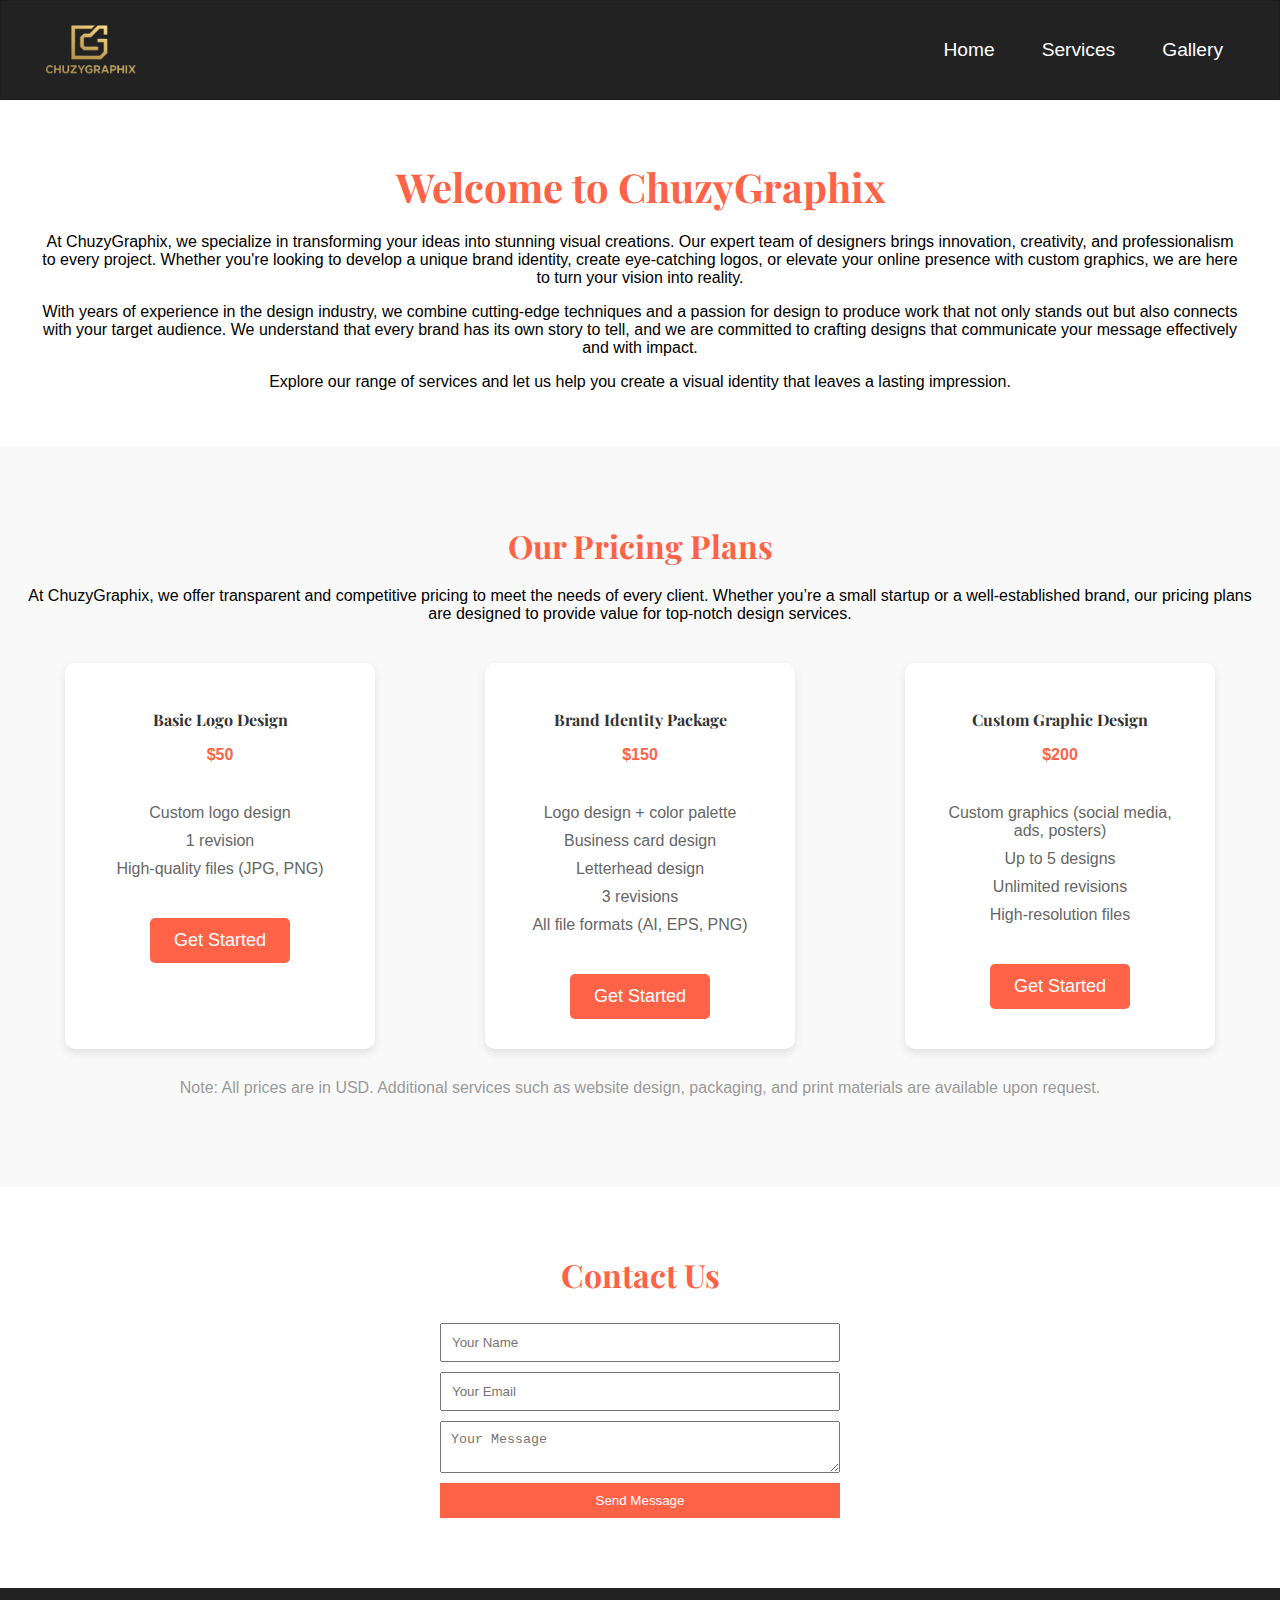
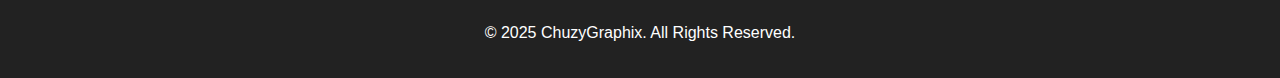
<file: websiteplan_full_project/index.html>
<!DOCTYPE html>
<html lang="en">
    <head>
        <meta charset="UTF-8">
        <meta name="viewport" content="width=device-width, initial-scale=1.0">
        <title>ChuzyGraphix - Home</title>
        <!-- Author & SEO -->
        <meta name="author" content="Oko Samuel Ogbonnia.">
        <meta name="description"
            content="ChuzyGraphix is your creative hub for graphic design, branding, and digital art solutions that bring your ideas to life.">
        <meta name="keywords"
            content="ChuzyGraphix, graphic design, branding, digital art, creative design, logo design, Oko Samuel Ogbonnia.">
        <meta name="robots" content="index, follow">
        <!-- Google Fonts -->
        <link
            href="https://fonts.googleapis.com/css2?family=Playfair+Display:wght@600;700&family=Roboto:wght@400;500&display=swap"
            rel="stylesheet">

        <!-- Stylesheets -->
        <link rel="stylesheet" href="css/websiteplan.css">
        <link rel="stylesheet" href="css/gallery.css">
        <!-- Favicon -->
        <link rel="icon" href="images/chuzygraphix_favicon.ico"
            type="image/x-icon">
       
    </head>
    <body>

        <!-- header -->
        <header>
            <img src="images/chuzygraphix_logo.png" alt="ChuzyGraphix Logo"
                width="100">
            <button id="menuButton" aria-label="Toggle Menu">☰</button>
            <nav id="navMenu" class="hidden"> <!-- Added 'hidden' class here -->
                <a href="index.html">Home</a>
                <a href="services.html">Services</a>
                <a href="gallery.html">Gallery</a>
            </nav>
        </header>

        <section id="home">
            <div class="home-page">
                <h1>Welcome to ChuzyGraphix</h1>

                <p>At ChuzyGraphix, we specialize in transforming your ideas
                    into
                    stunning visual creations. Our expert team of designers
                    brings
                    innovation, creativity, and professionalism to every
                    project.
                    Whether you're looking to develop a unique brand identity,
                    create eye-catching logos, or elevate your online presence
                    with
                    custom graphics, we are here to turn your vision into
                    reality.</p>

                <p>With years of experience in the design industry, we combine
                    cutting-edge techniques and a passion for design to produce
                    work
                    that not only stands out but also connects with your target
                    audience. We understand that every brand has its own story
                    to
                    tell, and we are committed to crafting designs that
                    communicate
                    your message effectively and with impact.</p>

                <p>Explore our range of services and let us help you create a
                    visual
                    identity that leaves a lasting impression.</p>
            </div>

        </section>

        <section id="pricing">
            <h2>Our Pricing Plans</h2>
            <p>At ChuzyGraphix, we offer transparent and competitive pricing to
                meet the needs of every client. Whether you’re a small startup
                or a well-established brand, our pricing plans are designed to
                provide value for top-notch design services.</p>

            <div class="pricing-cards">
                <div class="pricing-card">
                    <h3>Basic Logo Design</h3>
                    <p class="price">$50</p>
                    <ul>
                        <li>Custom logo design</li>
                        <li>1 revision</li>
                        <li>High-quality files (JPG, PNG)</li>
                    </ul>
                    <button class="cta-button">Get Started</button>
                </div>

                <div class="pricing-card">
                    <h3>Brand Identity Package</h3>
                    <p class="price">$150</p>
                    <ul>
                        <li>Logo design + color palette</li>
                        <li>Business card design</li>
                        <li>Letterhead design</li>
                        <li>3 revisions</li>
                        <li>All file formats (AI, EPS, PNG)</li>
                    </ul>
                    <button class="cta-button">Get Started</button>
                </div>

                <div class="pricing-card">
                    <h3>Custom Graphic Design</h3>
                    <p class="price">$200</p>
                    <ul>
                        <li>Custom graphics (social media, ads, posters)</li>
                        <li>Up to 5 designs</li>
                        <li>Unlimited revisions</li>
                        <li>High-resolution files</li>
                    </ul>
                    <button class="cta-button">Get Started</button>
                </div>
            </div>

            <p class="pricing-note">Note: All prices are in USD. Additional
                services such as website design, packaging, and print materials
                are available upon request.</p>
        </section>

        <section>
            <h2>Contact Us</h2>
            <form id="contactForm">
                <input type="text" name="name" placeholder="Your Name" required>
                <input type="email" name="email" placeholder="Your Email"
                    required>
                <textarea name="message" placeholder="Your Message"
                    required></textarea>
                <button type="submit">Send Message</button>
            </form>
        </section>

        <footer>
            <p>&copy; 2025 ChuzyGraphix. All Rights Reserved.</p>
        </footer>

        <script src="js/websiteplan.js"></script>
    </body>
</html>
</file>
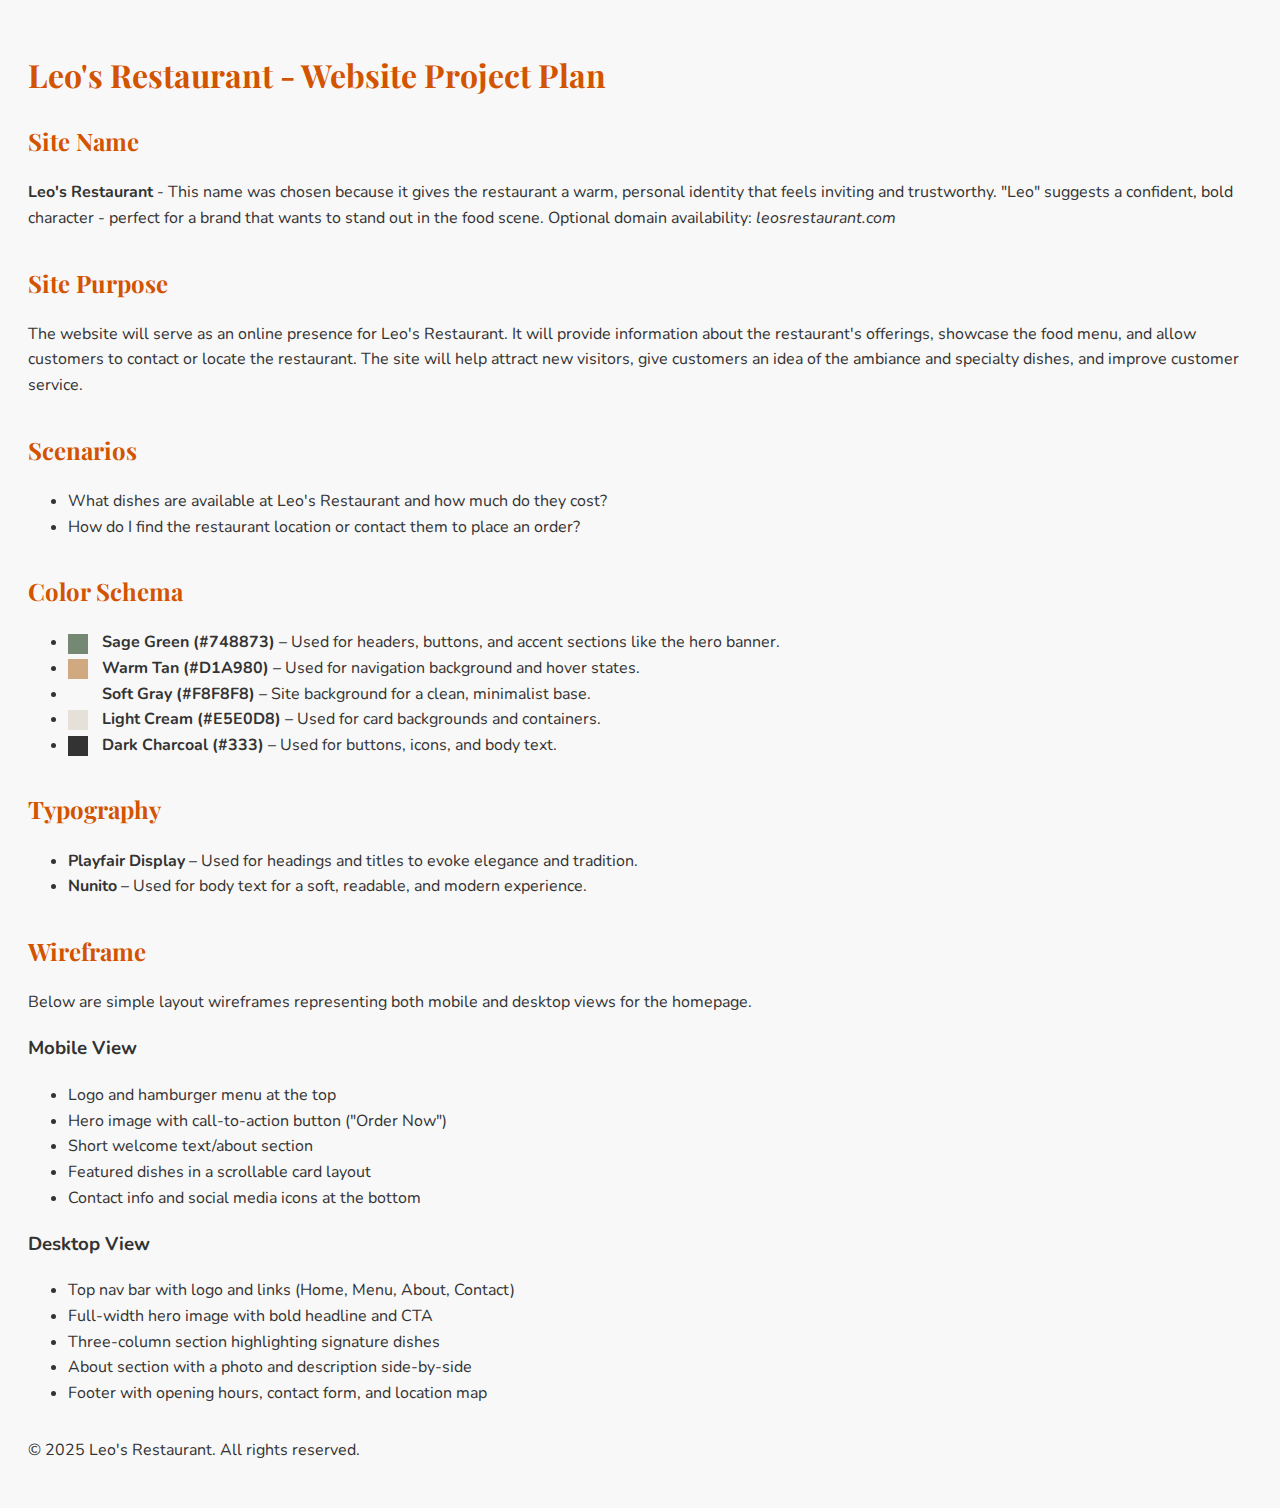
<file: chamber/project_site_plan/index.html>
<!DOCTYPE html>
<html lang="en">
<head>
  <meta charset="UTF-8">
  <meta name="viewport" content="width=device-width, initial-scale=1.0">
  <title>Leo's Restaurant Site Plan</title>
  <link href="https://fonts.googleapis.com/css2?family=Nunito&family=Playfair+Display&display=swap" rel="stylesheet">
  <style>
    body {
      font-family: 'Nunito', sans-serif;
      background-color: #F8F8F8;
      color: #333;
      padding: 20px;
      line-height: 1.6;
    }
    h1, h2 {
      font-family: 'Playfair Display', serif;
      color: #d35400;
    }
    section {
      margin-bottom: 2rem;
    }
    .color-box {
      display: inline-block;
      width: 20px;
      height: 20px;
      margin-right: 10px;
      vertical-align: middle;
    }
  </style>
</head>
<body>
  <h1>Leo's Restaurant - Website Project Plan</h1>

  <section>
    <h2>Site Name</h2>
    <p><strong>Leo's Restaurant</strong> - This name was chosen because it gives the restaurant a warm, personal identity that feels inviting and trustworthy. "Leo" suggests a confident, bold character - perfect for a brand that wants to stand out in the food scene. Optional domain availability: <em>leosrestaurant.com</em></p>
  </section>

  <section>
    <h2>Site Purpose</h2>
    <p>The website will serve as an online presence for Leo's Restaurant. It will provide information about the restaurant's offerings, showcase the food menu, and allow customers to contact or locate the restaurant. The site will help attract new visitors, give customers an idea of the ambiance and specialty dishes, and improve customer service.</p>
  </section>

  <section>
    <h2>Scenarios</h2>
    <ul>
      <li>What dishes are available at Leo's Restaurant and how much do they cost?</li>
      <li>How do I find the restaurant location or contact them to place an order?</li>
    </ul>
  </section>

  <section>
    <h2>Color Schema</h2>
    <ul>
      <li><span class="color-box" style="background-color: #748873;"></span> <strong>Sage Green (#748873)</strong> – Used for headers, buttons, and accent sections like the hero banner.</li>
      <li><span class="color-box" style="background-color: #D1A980;"></span> <strong>Warm Tan (#D1A980)</strong> – Used for navigation background and hover states.</li>
      <li><span class="color-box" style="background-color: #F8F8F8;"></span> <strong>Soft Gray (#F8F8F8)</strong> – Site background for a clean, minimalist base.</li>
      <li><span class="color-box" style="background-color: #E5E0D8;"></span> <strong>Light Cream (#E5E0D8)</strong> – Used for card backgrounds and containers.</li>
      <li><span class="color-box" style="background-color: #333;"></span> <strong>Dark Charcoal (#333)</strong> – Used for buttons, icons, and body text.</li>
    </ul>
  </section>

  <section>
    <h2>Typography</h2>
    <ul>
      <li><strong>Playfair Display</strong> – Used for headings and titles to evoke elegance and tradition.</li>
      <li><strong>Nunito</strong> – Used for body text for a soft, readable, and modern experience.</li>
    </ul>
  </section>

  <section>
    <h2>Wireframe</h2>
    <p>Below are simple layout wireframes representing both mobile and desktop views for the homepage.</p>
    <h3>Mobile View</h3>
    <ul>
      <li>Logo and hamburger menu at the top</li>
      <li>Hero image with call-to-action button ("Order Now")</li>
      <li>Short welcome text/about section</li>
      <li>Featured dishes in a scrollable card layout</li>
      <li>Contact info and social media icons at the bottom</li>
    </ul>

    <h3>Desktop View</h3>
    <ul>
      <li>Top nav bar with logo and links (Home, Menu, About, Contact)</li>
      <li>Full-width hero image with bold headline and CTA</li>
      <li>Three-column section highlighting signature dishes</li>
      <li>About section with a photo and description side-by-side</li>
      <li>Footer with opening hours, contact form, and location map</li>
    </ul>
  </section>

  <footer>
    <p>&copy; 2025 Leo's Restaurant. All rights reserved.</p>
  </footer>
</body>
</html>
</file>
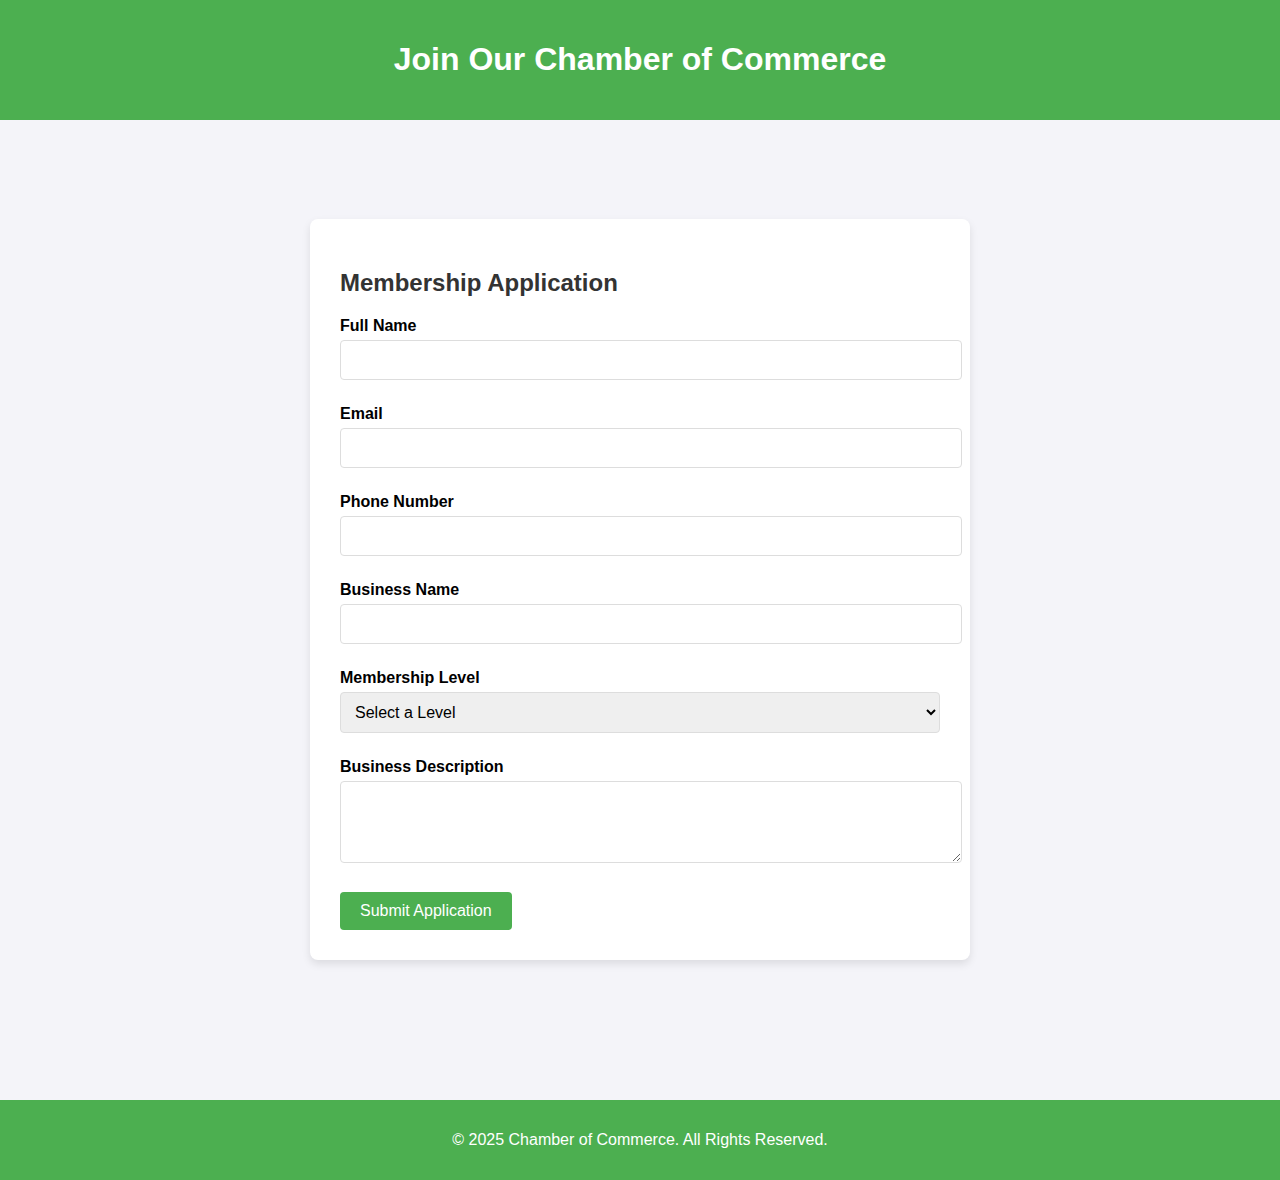
<file: chamber/join.html>
<!DOCTYPE html>
<html lang="en">
    <head>
        <meta charset="UTF-8">
        <meta name="viewport" content="width=device-width, initial-scale=1.0">
        <title>Chamber Membership Application</title>
        <link rel="stylesheet" href="css/join.css">
       
    </head>
    <body>
        <header class="header">
            <h1>Join Our Chamber of Commerce</h1>
        </header>

        <main class="container">
            <div class="form-wrapper">
                <h2 class="form-title">Membership Application</h2>
                <form id="membershipForm" class="membership-form">
                    <div class="form-group">
                        <label for="fullName">Full Name</label>
                        <input type="text" id="fullName" name="fullName"
                            required>
                    </div>
                    <div class="form-group">
                        <label for="email">Email</label>
                        <input type="email" id="email" name="email" required>
                    </div>
                    <div class="form-group">
                        <label for="phone">Phone Number</label>
                        <input type="tel" id="phone" name="phone"
                            pattern="[0-9]{11}" required>
                    </div>
                    <div class="form-group">
                        <label for="businessName">Business Name</label>
                        <input type="text" id="businessName" name="businessName"
                            required>
                    </div>
                    <div class="form-group">
                        <label for="membershipLevel">Membership Level</label>
                        <select id="membershipLevel" name="membershipLevel"
                            required>
                            <option value>Select a Level</option>
                            <option value="Bronze">Bronze</option>
                            <option value="Silver">Silver</option>
                            <option value="Gold">Gold</option>
                            <option value="Platinum">Platinum</option>
                        </select>
                    </div>
                    <div class="form-group">
                        <label for="description">Business Description</label>
                        <textarea id="description" name="description" rows="4"
                            required></textarea>
                    </div>
                    <input type="hidden" id="timestamp" name="timestamp">
                    <button type="submit" class="submit-btn">Submit
                        Application</button>
                </form>
            </div>
        </main>
        <script>
        document.getElementById("membershipForm").addEventListener("submit", function() {
            document.getElementById("timestamp").value = new Date().toISOString();
        });
    </script>

        <footer class="thank-you-footer">
            <p>&copy; 2025 Chamber of Commerce. All Rights Reserved.</p>
        </footer>

        <script src="chember.js/script.js"></script>
    </body>
</html>
</file>
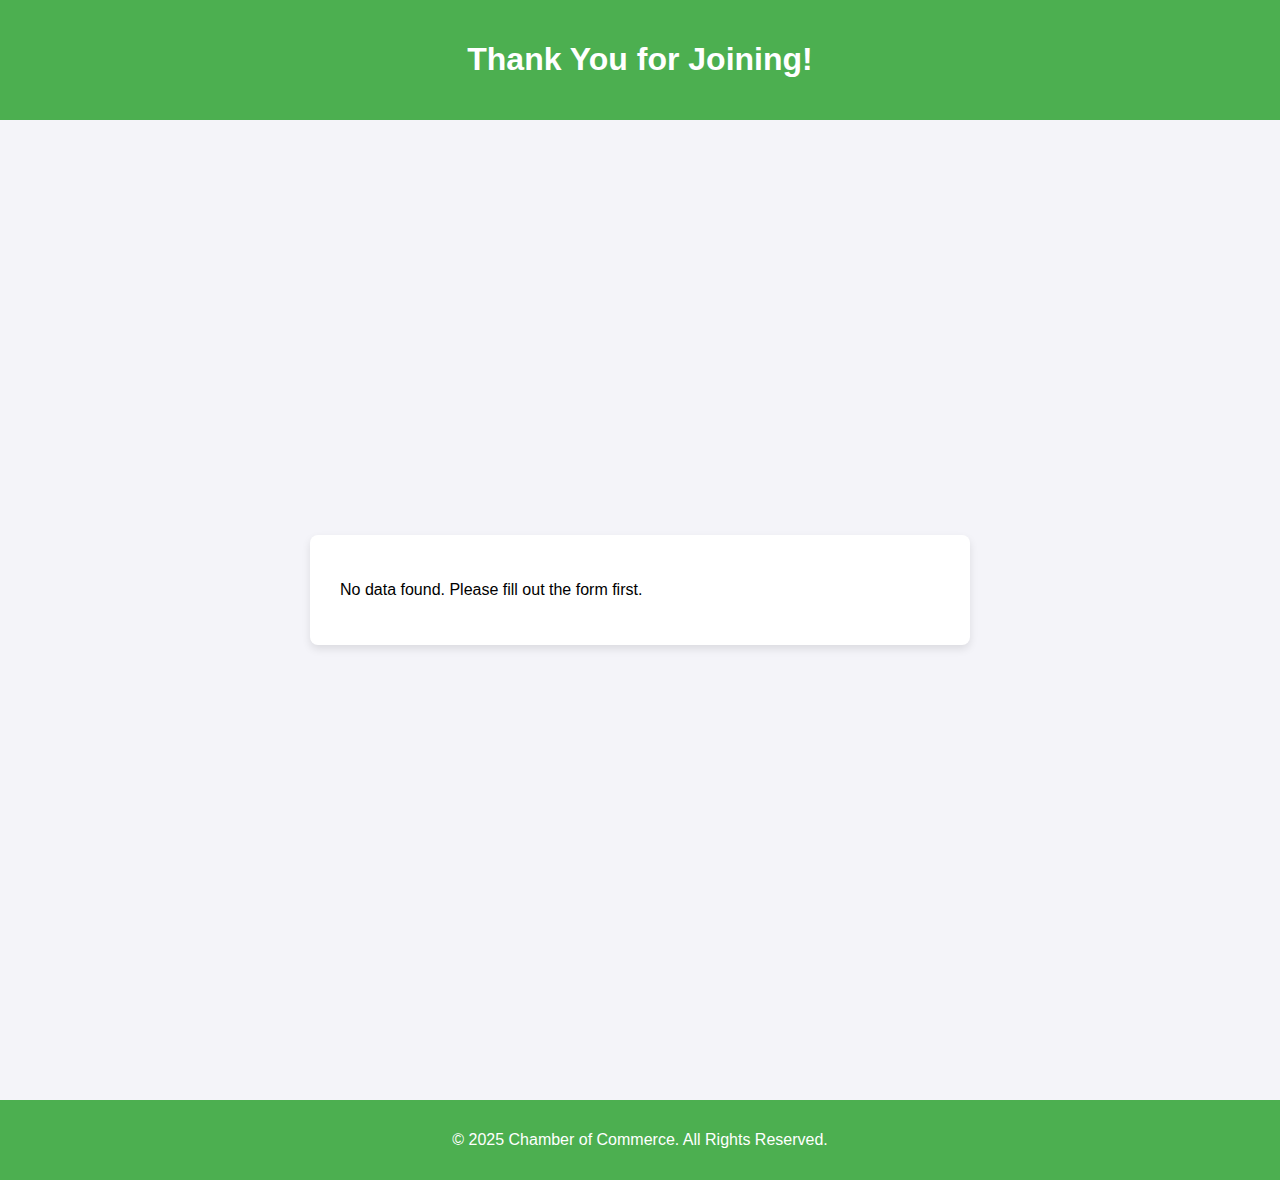
<file: chamber/thankyou.html>
<!DOCTYPE html>
<html lang="en">
<head>
    <meta charset="UTF-8">
    <title>Thank You</title>
    <link rel="stylesheet" href="css/join.css">
</head>
<body>
    <header class="header">
        <h1>Thank You for Joining!</h1>
    </header>

    <main class="container">
        <div class="thankyou-wrapper">
            <h2>We’ve received your application.</h2>
            <div class="thankyou-details">
                <p><strong>Full Name:</strong> <span id="displayName"></span></p>
                <p><strong>Email:</strong> <span id="displayEmail"></span></p>
                <p><strong>Phone:</strong> <span id="displayPhone"></span></p>
                <p><strong>Business Name:</strong> <span id="displayBusiness"></span></p>
                <p><strong>Membership Level:</strong> <span id="displayLevel"></span></p>
                <p><strong>Business Description:</strong> <span id="displayDescription"></span></p>
                <p><strong>Submitted On:</strong> <span id="displayTimestamp"></span></p>
            </div>
        </div>
    </main>

    <footer class="thank-you-footer">
        <p>&copy; 2025 Chamber of Commerce. All Rights Reserved.</p>
    </footer>

    <script>
        const data = JSON.parse(localStorage.getItem("membershipData"));

        if (data) {
            document.getElementById("displayName").textContent = data.fullName;
            document.getElementById("displayEmail").textContent = data.email;
            document.getElementById("displayPhone").textContent = data.phone;
            document.getElementById("displayBusiness").textContent = data.businessName;
            document.getElementById("displayLevel").textContent = data.membershipLevel;
            document.getElementById("displayDescription").textContent = data.description;
            document.getElementById("displayTimestamp").textContent = new Date(data.timestamp).toLocaleString();
        } else {
            document.querySelector(".thankyou-wrapper").innerHTML = "<p>No data found. Please fill out the form first.</p>";
        }
    </script>
    <script src="chember.js/script.js"></script>
</body>
</html>
</file>
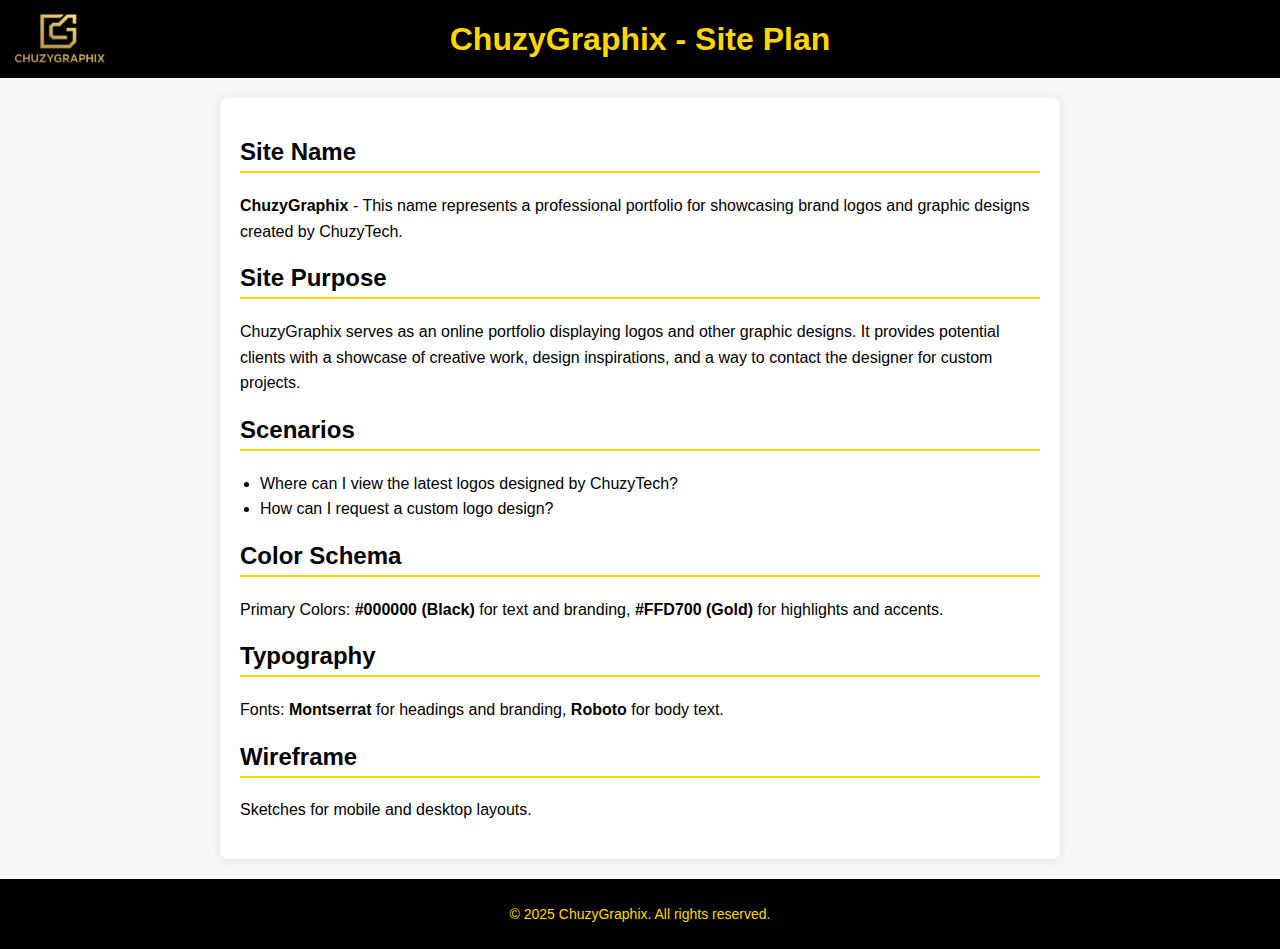
<file: websiteplan/websiteplan.html>
<!DOCTYPE html>
<html lang="en">
<head>
    <meta charset="UTF-8">
    <meta name="viewport" content="width=device-width, initial-scale=1.0">
    <title>ChuzyGraphix Site Plan</title>
    <link rel="stylesheet" href="css/websiteplan.css">
</head>
<body>
    <header>
        <img src="images/chuzygraphix_logo.png
        " alt="ChuzyGraphix Logo" width="100">
        <h1>ChuzyGraphix - Site Plan</h1>
    </header>
    
    <main>
        <section>
            <h2>Site Name</h2>
            <p><strong>ChuzyGraphix</strong> - This name represents a professional portfolio for showcasing brand logos and graphic designs created by ChuzyTech.</p>
        </section>
        
        <section>
            <h2>Site Purpose</h2>
            <p>ChuzyGraphix serves as an online portfolio displaying logos and other graphic designs. It provides potential clients with a showcase of creative work, design inspirations, and a way to contact the designer for custom projects.</p>
        </section>
        
        <section>
            <h2>Scenarios</h2>
            <ul>
                <li>Where can I view the latest logos designed by ChuzyTech?</li>
                <li>How can I request a custom logo design?</li>
            </ul>
        </section>
        
        <section>
            <h2>Color Schema</h2>
            <p>Primary Colors: <strong>#000000 (Black)</strong> for text and branding, <strong>#FFD700 (Gold)</strong> for highlights and accents.</p>
        </section>
        
        <section>
            <h2>Typography</h2>
            <p>Fonts: <strong>Montserrat</strong> for headings and branding, <strong>Roboto</strong> for body text.</p>
        </section>
        
        <section>
            <h2>Wireframe</h2>
            <p>Sketches for mobile and desktop layouts.</p>
        </section>
    </main>
    <footer>
        <p>&copy; 2025 ChuzyGraphix. All rights reserved.</p>
    </footer>
</body>
</html>
</file>
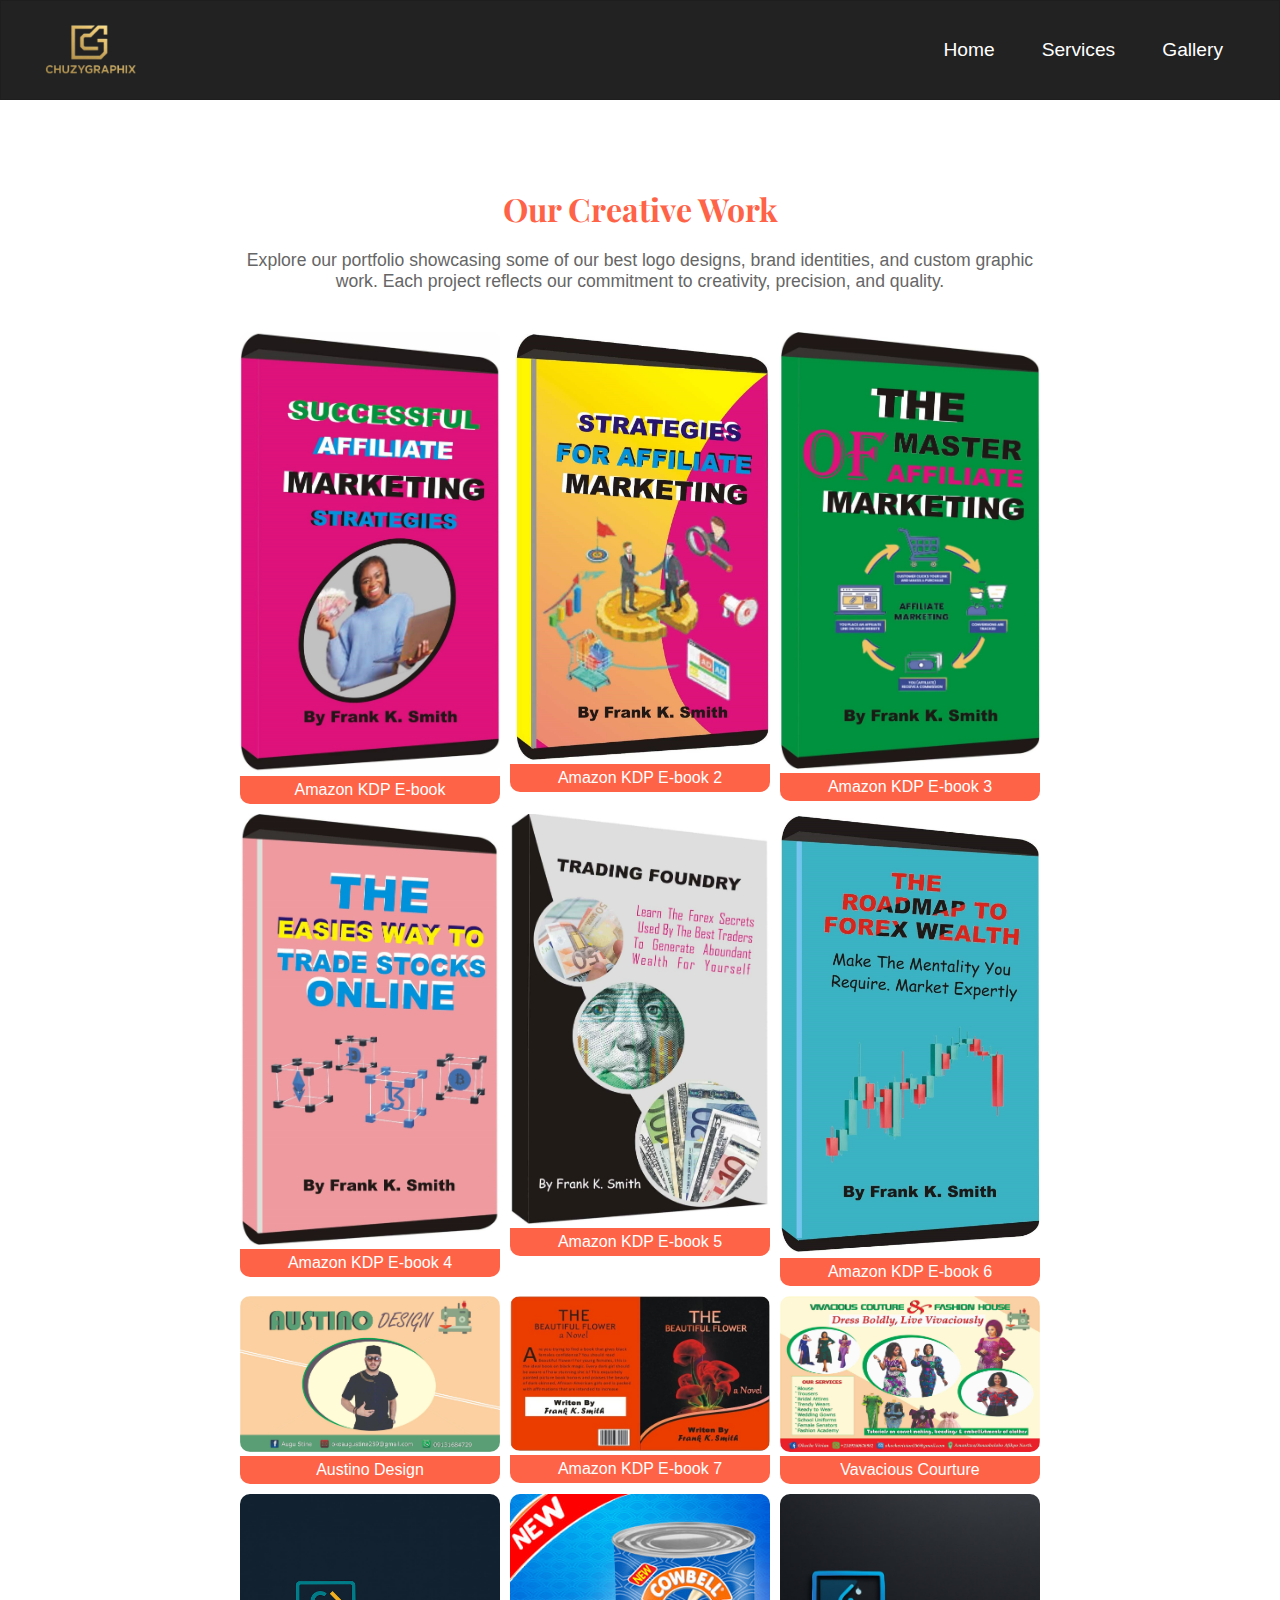
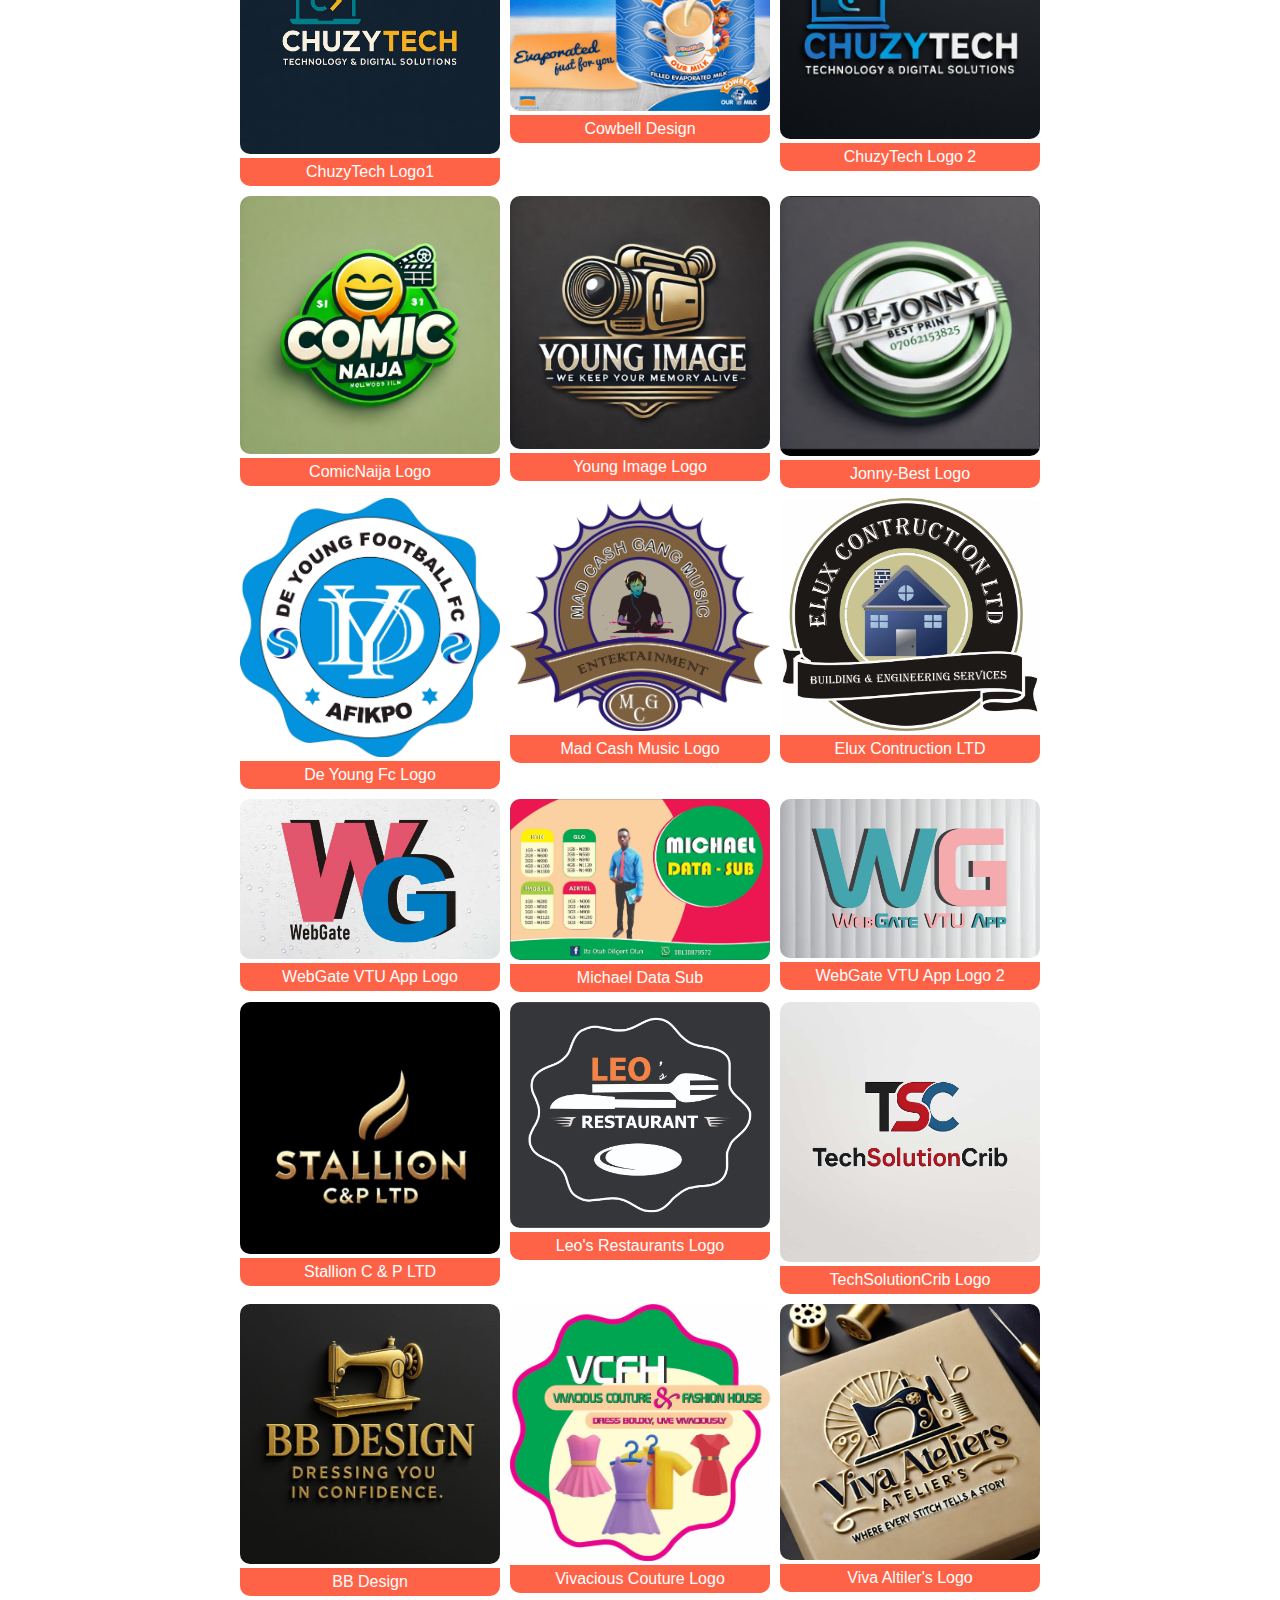
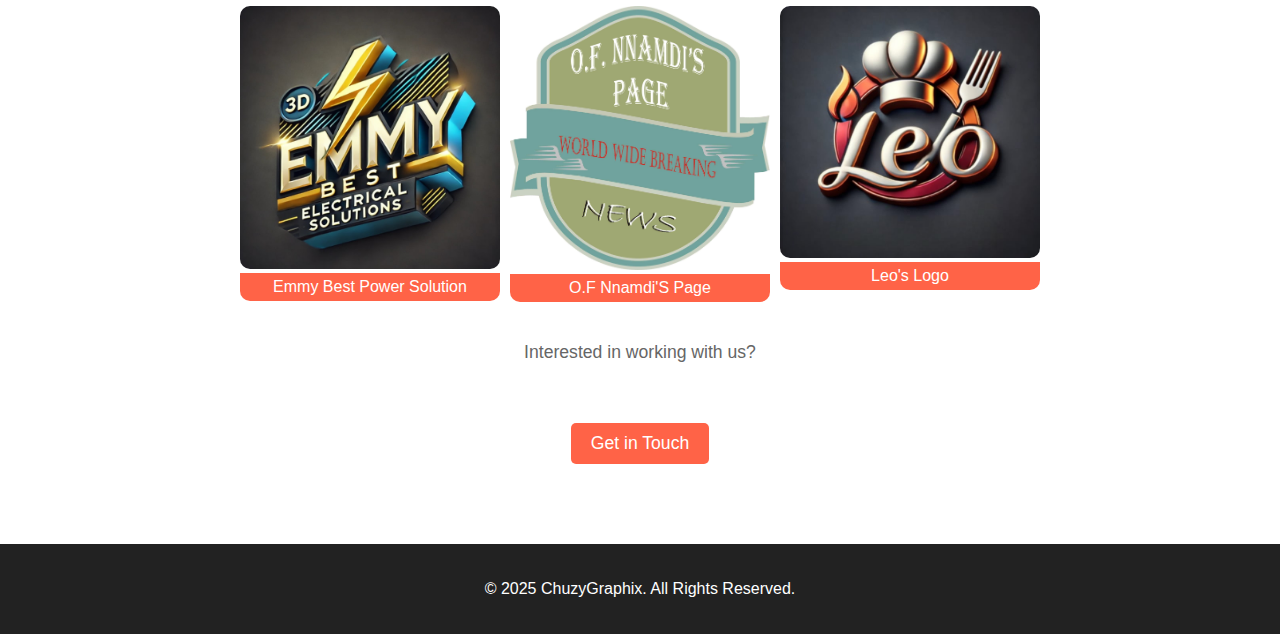
<file: websiteplan_full_project/gallery.html>
<!DOCTYPE html>
<html lang="en">
    <head>
        <meta charset="UTF-8">
        <meta name="viewport" content="width=device-width, initial-scale=1.0">
        <title>ChuzyGraphix - Gallery</title>
        <!-- Author & SEO -->
        <meta name="author" content="Oko Samuel Ogbonnia.">
        <meta name="description"
            content="ChuzyGraphix is your creative hub for graphic design, branding, and digital art solutions that bring your ideas to life.">
        <meta name="keywords"
            content="ChuzyGraphix, graphic design, branding, digital art, creative design, logo design,  Oko Samuel Ogbonnia.">
        <meta name="robots" content="index, follow">
        <meta name="description"
            content="Explore ChuzyGraphix's stunning gallery of creative graphic designs, branding samples, and digital artwork crafted by Oko Samuel Ogbonnia.">
        <!-- Google Fonts -->
        <link
            href="https://fonts.googleapis.com/css2?family=Playfair+Display:wght@600;700&family=Roboto:wght@400;500&display=swap"
            rel="stylesheet">

        <!-- Stylesheets -->
        <link rel="stylesheet" href="css/websiteplan.css">
        <link rel="stylesheet" href="css/gallery.css">
        <!-- Favicon -->
        <link rel="icon" href="images/chuzygraphix_favicon.ico"
            type="image/x-icon">
    </head>

    <body>

        <!-- header -->
        <header>
            <img src="images/chuzygraphix_logo.png" alt="ChuzyGraphix Logo"
                width="100">
            <button id="menuButton" aria-label="Toggle Menu">☰</button>
            <nav id="navMenu" class="hidden"> <!-- Added 'hidden' class here -->
                <a href="index.html">Home</a>
                <a href="services.html">Services</a>
                <a href="gallery.html">Gallery</a>
            </nav>
        </header>

        <!-- main -->
        <main id="gallery">
            <div class>
                <h2>Our Creative Work</h2>
                <p>Explore our portfolio showcasing some of our best logo
                    designs,
                    brand identities, and custom graphic work. Each project
                    reflects
                    our commitment to creativity, precision, and quality.</p>
            </div>
            <div class="gallery">
                <!-- 9 Placeholder temple images with captions -->
                <figure>
                    <img src="images/amazon_kdp1.jpg" alt="Amazon KDP E-book">
                    <figcaption>Amazon KDP E-book</figcaption>
                </figure>
                <figure>
                    <img src="images/amazon_kdp2.jpg" alt="Amazon KDP E-book 2">
                    <figcaption>Amazon KDP E-book 2</figcaption>
                </figure>
                <figure>
                    <img src="images/amazon_kdp3.jpg" alt="Amazon KDP E-book 3">
                    <figcaption>Amazon KDP E-book 3</figcaption>
                </figure>
                <figure>
                    <img src="images/amazon_kdp4.jpg" alt="Amazon KDP E-book 4">
                    <figcaption>Amazon KDP E-book 4</figcaption>
                </figure>
                <figure>
                    <img src="images/amazon_kdp5.jpg" alt="Amazon KDP E-book 5">
                    <figcaption>Amazon KDP E-book 5</figcaption>
                </figure>
                <figure>
                    <img src="images/amazon_kdp6.jpg" alt="Amazon KDP E-book 6">
                    <figcaption>Amazon KDP E-book 6</figcaption>
                </figure>
                <figure>
                    <img src="images/austino_design.jpg" alt="Austino Design">
                    <figcaption>Austino Design</figcaption>
                </figure>
                <figure>
                    <img src="images/amazon_kdp7.jpg" alt="Amazon KDP E-book 7">
                    <figcaption>Amazon KDP E-book 7</figcaption>
                </figure>
                <figure>
                    <img src="images/vavacious_flyer.jpg"
                        alt="Vavacious Courture & Fashon House">
                    <figcaption>Vavacious Courture</figcaption>
                </figure>
                <figure>
                    <img src="images/chuzytech_logo1.jpg"
                        alt="ChuzyTech Logo 1">
                    <figcaption>ChuzyTech Logo1</figcaption>
                </figure>
                <figure>
                    <img src="images/cowbell.jpg" alt="Cowbell Design">
                    <figcaption>Cowbell Design</figcaption>
                </figure>
                <figure>
                    <img src="images/chuzytech_logo2.jpg"
                        alt="ChuzyTech Logo 2">
                    <figcaption>ChuzyTech Logo 2</figcaption>
                </figure>
                <figure>
                    <img src="images/comicnaija.jpg" alt="ComicNaija Logo">
                    <figcaption>ComicNaija Logo</figcaption>
                </figure>
                <figure>
                    <img src="images/young-image.jpg" alt="Youn image Logo">
                    <figcaption>Young Image Logo</figcaption>
                </figure>
                <figure>
                    <img src="images/de-jonny-best.jpg" alt="Jonny-Best Logo">
                    <figcaption>Jonny-Best Logo</figcaption>
                </figure>
                <figure>
                    <img src="images/de-youg-fc.jpg" alt="De Young Fc Logo">
                    <figcaption>De Young Fc Logo</figcaption>
                </figure>
                <figure>
                    <img src="images/mad-cash.jpg" alt="Mad Cash Music Logo">
                    <figcaption>Mad Cash Music Logo</figcaption>
                </figure>
                <figure>
                    <img src="images/elux-construction.jpg"
                        alt="Elux Contruction LTD">
                    <figcaption>Elux Contruction LTD</figcaption>
                </figure>
                <figure>
                    <img src="images/webgate_logo.jpg"
                        alt="WebGate VTU App Logo">
                    <figcaption>WebGate VTU App Logo</figcaption>
                </figure>
                <figure>
                    <img src="images/michael_data_sub.jpg"
                        alt="Michael Data Sub">
                    <figcaption>Michael Data Sub</figcaption>
                </figure>
                <figure>
                    <img src="images/webgate_logo2.jpg"
                        alt="WebGate VTU App Logo">
                    <figcaption>WebGate VTU App Logo 2</figcaption>
                </figure>
                <figure>
                    <img src="images/stallion_cp_ltd_logo.jpg"
                        alt="Stallion C & P LTD">
                    <figcaption>Stallion C & P LTD</figcaption>
                </figure>
                <figure>
                    <img src="images/leos_restaurants_logo.jpg"
                        alt="Leo's Restaurants Logo">
                    <figcaption>Leo's Restaurants Logo</figcaption>
                </figure>
                <figure>
                    <img src="images/techsolution_logo.jpg"
                        alt="TechSolutionCrib Logo">
                    <figcaption>TechSolutionCrib Logo</figcaption>
                </figure>
                <figure>
                    <img src="images/bb_design.jpg" alt="BB Design">
                    <figcaption>BB Design</figcaption>
                </figure>
                <figure>
                    <img src="images/vavacious_logo.jpg"
                        alt="Vivacious Couture Logo">
                    <figcaption>Vivacious Couture Logo</figcaption>
                </figure>
                <figure>
                    <img src="images/viva_altiler_logo.jpg"
                        alt="Viva Altiler's Logo">
                    <figcaption>Viva Altiler's Logo</figcaption>
                </figure>
                <figure>
                    <img src="images/emmy_best.jpg"
                        alt="Emmy Best Power Solution">
                    <figcaption>Emmy Best Power Solution</figcaption>
                </figure>
                <figure>
                    <img src="images/ofn_nnamdi_page_logo.jpg"
                        alt="O.F Nnamdi's Logo">
                    <figcaption>O.F Nnamdi'S Page</figcaption>
                </figure>
                <figure>
                    <img src="images/leo.jpg" alt="Le's Logo">
                    <figcaption>Leo's Logo</figcaption>
                </figure>
            </div>

            <div class="cta-section">
                <p>Interested in working with us?</p>
                <a href="index.html"
                    class="cta-button">Get in Touch</a>
            </div>
        </main>

        <footer>
            <p>&copy; 2025 ChuzyGraphix. All Rights Reserved.</p>
        </footer>

        <script src="js/websiteplan.js"></script>
    </body>
</html>
</file>
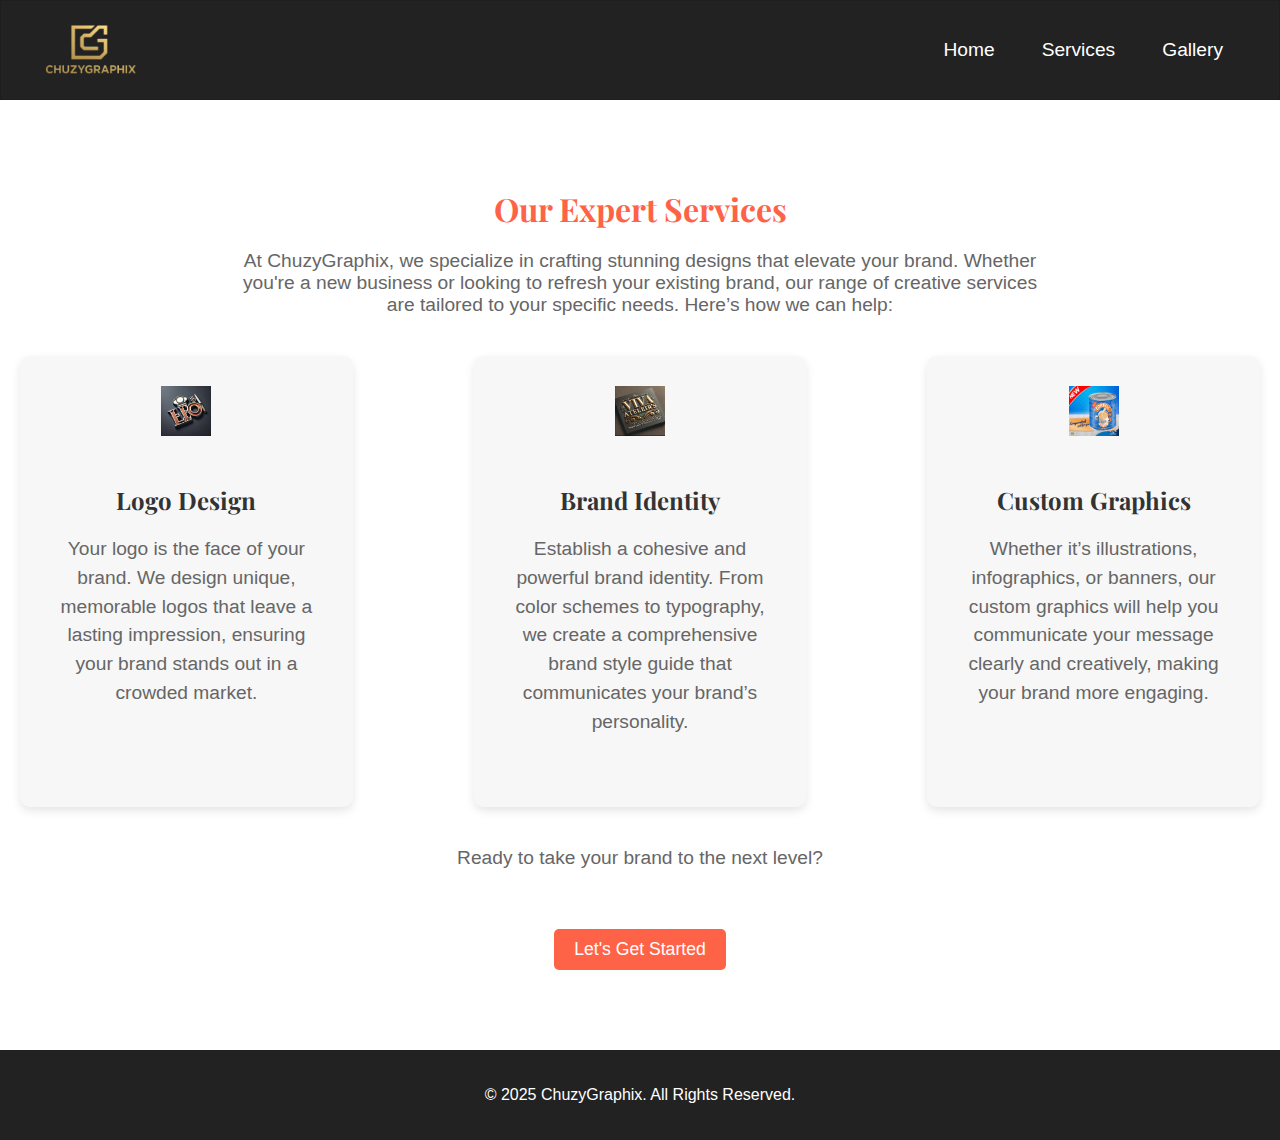
<file: websiteplan_full_project/services.html>
<!DOCTYPE html>
<html lang="en">
    <head>
        <meta charset="UTF-8">
        <meta name="viewport" content="width=device-width, initial-scale=1.0">
        <title>ChuzyGraphix - Services</title>
        <!-- Author & SEO -->
        <meta name="author" content="Oko Samuel Ogbonnia.">
        <meta name="description"
            content="Discover the creative services offered by ChuzyGraphix, including branding, logo design, digital art, and custom graphic solutions to elevate your business visuals.">
        <meta name="keywords"
            content="graphic design services, branding, logo design, digital art, custom graphics, ChuzyGraphix,  Oko Samuel Ogbonnia.">
        <meta name="robots" content="index, follow">

        <!-- Google Fonts -->
        <link
            href="https://fonts.googleapis.com/css2?family=Playfair+Display:wght@600;700&family=Roboto:wght@400;500&display=swap"
            rel="stylesheet">

        <!-- Stylesheets -->
        <link rel="stylesheet" href="css/websiteplan.css">
        <link rel="stylesheet" href="css/gallery.css">

        <!-- Favicon -->
        <link rel="icon" href="images/chuzygraphix_favicon.ico"
            type="image/x-icon">
    </head>

    <body>

        <!-- header -->
        <header>
            <img src="images/chuzygraphix_logo.png" alt="ChuzyGraphix Logo"
                width="100">
            <button id="menuButton" aria-label="Toggle Menu">☰</button>
            <nav id="navMenu" class="hidden"> <!-- Added 'hidden' class here -->
                <a href="index.html">Home</a>
                <a href="services.html">Services</a>
                <a href="gallery.html">Gallery</a>
            </nav>
        </header>

        <section id="services">
            <h2>Our Expert Services</h2>
            <p>At ChuzyGraphix, we specialize in crafting stunning designs that
                elevate your brand. Whether you're a new business or looking to
                refresh your existing brand, our range of creative services are
                tailored to your specific needs. Here’s how we can help:</p>

            <div class="services-container">
                <div class="service-item">
                    <img src="images/leo_id.jpg" alt="Logo Design"
                        class="service-icon">
                    <h3>Logo Design</h3>
                    <p>Your logo is the face of your brand. We design unique,
                        memorable logos that leave a lasting impression,
                        ensuring your brand stands out in a crowded market.</p>
                </div>

                <div class="service-item">
                    <img src="images/viva_brand.jpg"
                        alt="Brand Identity" class="service-icon">
                    <h3>Brand Identity</h3>
                    <p>Establish a cohesive and powerful brand identity. From
                        color schemes to typography, we create a comprehensive
                        brand style guide that communicates your brand’s
                        personality.</p>
                </div>

                <div class="service-item">
                    <img src="images/cowbell.jpg"
                        alt="Custom Graphics" class="service-icon">
                    <h3>Custom Graphics</h3>
                    <p>Whether it’s illustrations, infographics, or banners, our
                        custom graphics will help you communicate your message
                        clearly and creatively, making your brand more
                        engaging.</p>
                </div>
            </div>

            <div class="cta-section">
                <p>Ready to take your brand to the next level?</p>
                <a href="index.html"
                    class="cta-button">Let's Get
                    Started</a>
            </div>

        </section>

        <footer>
            <p>&copy; 2025 ChuzyGraphix. All Rights Reserved.</p>
        </footer>

        <script src="js/websiteplan.js"></script>
    </body>
</html>
</file>
<file: websiteplan_full_project/css/websiteplan.css>
/* General Styles */
body {
    font-family: 'Roboto', sans-serif;
    margin: 0;
    padding: 0;
    box-sizing: border-box;
    /* background-color: #f7f7f7; */
}

h1, h2, h3, h4, h5, h6 {
    font-family: 'Playfair Display', serif;
    color: #FF6347;
}

/* Base font size for body text */
body {
    font-size: 16px;
    /* You can adjust this based on your design */
    font-family: Arial, sans-serif;
    /* Optional: set your preferred font */
}

/* Headings */
h1 {
    font-size: 2.5rem;
    /* ~40px if base is 16px */
}

h2 {
    font-size: 2rem;
    /* ~32px */
}

h3 {
    font-size: 1.5rem;
    /* ~28px */
}

#home h1 {
    font-size: 2.5rem;
    margin-bottom: 20px;
    color: #FF6347;
    font-weight: bold;
}

/* Header */
header {
    background-color: #222;
    color: #fff;
    display: grid;
    grid-gap: 1rem;
    padding: 10px;
    border: 1px solid rgba(0, 0, 0, 0.1);
    position: relative;
}

h1 {
    font-size: 2rem;
    text-align: center;
    margin-top: 20px;
    margin-bottom: 20px;
    color: #fff;
}

#menuButton {
    background: none;
    color: #fff;
    border: none;
    font-size: 2rem;
    cursor: pointer;
    justify-self: end;
}

nav {
    background-color: #333;
    display: flex;
    flex-direction: column;

}

nav a {
    display: block;
    color: #fff;
    padding: 1rem;
    text-align: center;
    text-decoration: none;
    font-size: larger;
}

nav a:hover {
    background-color: #eee;
    color: #FF6347;
    /* text-decoration: underline double; */
    border-radius: 5px;
}

.hidden {
    display: none;
}

@media (min-width: 740px) {
    header {
        display: flex;
        align-items: center;
        justify-content: space-between;
    }

    #menuButton {
        display: none;
    }

    nav {
        display: flex !important;
        flex-direction: row;
        background: none;
    }

    nav a {
        flex: 1 1 auto;
    }
}

/* Home Section */
section {
    padding: 40px;
    text-align: center;
}

/* Contact Page */
form {
    display: flex;
    flex-direction: column;
    max-width: 400px;
    margin: auto;
}

form input, form textarea, form button {
    margin-bottom: 10px;
    padding: 10px;
}

button {
    background: #FF6347;
    color: white;
    border: none;
    cursor: pointer;
}

button:hover {
    background: #444;
}


/* Footer */
footer {
    text-align: center;
    padding: 20px;
    background: #222;
    color: white;
    margin-top: 20px;
}

/* Pricing Section */
#pricing {
    background-color: #f9f9f9;
    padding: 50px 20px;
    text-align: center;
}

#pricing h2 {
    font-size: 2rem;
    margin-bottom: 20px;
}

#pricing p {
    font-size: 1rem;
    margin-bottom: 40px;
}

.pricing-cards {
    display: flex;
    justify-content: space-around;
    flex-wrap: wrap;
    gap: 20px;
}

.pricing-card {
    background-color: white;
    border-radius: 10px;
    box-shadow: 0 4px 8px rgba(0, 0, 0, 0.1);
    padding: 30px;
    width: 250px;
    text-align: center;
    transition: transform 0.3s ease;
}

.pricing-card:hover {
    transform: translateY(-10px);
}

.pricing-card h3 {
    font-size: 1rem;
    color: #333;
    margin-bottom: 15px;
}

.price {
    font-size: 2rem;
    font-weight: bold;
    color: #FF6347;
    margin-bottom: 15px;
}

.pricing-card ul {
    list-style-type: none;
    padding: 0;
    margin-bottom: 20px;
}

.pricing-card ul li {
    font-size: 1rem;
    color: #666;
    margin-bottom: 10px;
}

.call-to-action {
    background: #f1c40f;
    color: #000;
}

.cta-button {
    display: inline-block;
    background: #FF6347;
    color: #fff;
    padding: 12px 24px;
    font-size: 18px;
    margin-top: 20px;
    text-decoration: none;
    border-radius: 5px;
    transition: background 0.3s ease-in-out;
}

.cta-button:hover {
    background: #444;
}

.pricing-note {
    font-size: 0.9rem;
    color: #999;
    margin-top: 30px;
}


/* Gallery Section */
#gallery {
    padding: 60px 20px;
    /* background-color: #f7f7f7; */
    text-align: center;
    /* margin-left: 100px; */
    /* margin-right: 100px; */
}

#gallery h2 {
    font-size: 2rem;
    margin-bottom: 20px;
    color: #FF6347;
    font-weight: bold;
}

#gallery p {
    font-size: 1.1rem;
    color: #666;
    margin-bottom: 40px;
    max-width: 800px;
    margin-left: auto;
    margin-right: auto;
}

.gallery-container {
    display: flex;
    justify-content: space-between;
    gap: 20px;
    flex-wrap: wrap;
    margin-bottom: 40px;
}

.gallery-item {
    position: relative;
    width: 30%;
    border-radius: 10px;
    overflow: hidden;
    box-shadow: 0 4px 10px rgba(0, 0, 0, 0.1);
    transition: transform 0.3s ease, box-shadow 0.3s ease;
}

.gallery-item:hover {
    transform: translateY(-10px);
    box-shadow: 0 8px 20px rgba(0, 0, 0, 0.2);
}

.gallery-image {
    width: 100%;
    height: auto;
    transition: transform 0.3s ease;
}

.gallery-item:hover .gallery-image {
    transform: scale(1.05);
}

.gallery-overlay {
    position: absolute;
    bottom: 0;
    left: 0;
    right: 0;
    background: rgba(0, 0, 0, 0.6);
    color: #fff;
    padding: 20px;
    text-align: left;
    visibility: hidden;
    opacity: 0;
    transition: opacity 0.3s ease, visibility 0.3s ease;
}

.gallery-item:hover .gallery-overlay {
    visibility: visible;
    opacity: 1;
}

.gallery-overlay h3 {
    font-size: 1rem;
    margin-bottom: 10px;
    font-weight: bold;
}

.gallery-overlay p {
    font-size: 1rem;
    line-height: 1.4;
}

.cta-section {
    margin-top: 40px;
    font-size: 1rem;
}

.cta-section .cta-button {
    color: #fff;
    background-color: #FF6347;
    padding: 10px 20px;
    text-decoration: none;
    border-radius: 5px;
    font-size: 1.1rem;
    transition: background-color 0.3s ease;
}

.cta-section .cta-button:hover {
    background-color: #D55F3C;
}



/* Services Section */
#services {
    padding: 60px 20px;
    background-color: #fff;
    text-align: center;
}

#services h2 {
    font-size: 2rem;
    margin-bottom: 20px;
    color: #FF6347;
    font-weight: bold;
}

#services p {
    font-size: 1.2rem;
    color: #666;
    max-width: 800px;
    margin-left: auto;
    margin-right: auto;
    margin-bottom: 40px;
}

.services-container {
    display: flex;
    justify-content: space-between;
    gap: 30px;
    flex-wrap: wrap;
    margin-bottom: 40px;
}

.service-item {
    width: 22%;
    text-align: center;
    background-color: #f7f7f7;
    padding: 30px;
    border-radius: 10px;
    box-shadow: 0 4px 10px rgba(0, 0, 0, 0.1);
    transition: transform 0.3s ease, box-shadow 0.3s ease;
}

.service-item:hover {
    transform: translateY(-10px);
    box-shadow: 0 8px 20px rgba(0, 0, 0, 0.2);
}

.service-icon {
    width: 50px;
    height: 50px;
    margin-bottom: 20px;
}

.service-item h3 {
    font-size: 1.rem;
    color: #333;
    margin-bottom: 15px;
    font-weight: bold;
}

.service-item p {
    font-size: 1.1rem;
    color: #666;
    line-height: 1.5;
}

.cta-section {
    margin-top: 40px;
    font-size: 1.2rem;
}

.cta-section .cta-button {
    color: #fff;
    background-color: #FF6347;
    padding: 10px 20px;
    text-decoration: none;
    border-radius: 5px;
    font-size: 1.1rem;
    transition: background-color 0.3s ease;
}

.cta-section .cta-button:hover {
    background-color: #D55F3C;
}

/* Responsive Design */
@media (max-width: 768px) {
    .service-item {
        width: 45%;
        margin-bottom: 20px;
    }

    .services-container {
        flex-direction: column;
        align-items: center;
    }

    .cta-section {
        text-align: center;
    }
}
</file>
<file: websiteplan_full_project/css/gallery.css>
main {
  max-width: 800px;
  margin: 0 auto;
}

.gallery {
  display: grid;
  grid-template-columns: 1fr;
  gap: 10px;
}

figure {
  margin: 0;
  text-align: center;
}

figure img {
  max-width: 100%;
  height: auto;
  border-radius: 10px;
}

figcaption {
  padding: 5px;
  background-color: #FF6347;
  border-radius: 0 0 10px 10px;
  color: #fff;
}

@media (min-width: 700px) {
  nav {
    display: flex !important;
    position: static;
    flex-direction: row;
    gap: 15px;
    background: none;
    width: auto;
  }

  .hidden {
    display: flex !important;
  }

  #menuButton {
    display: none;
  }

  .gallery {
    grid-template-columns: repeat(auto-fit, minmax(250px, 1fr));
  }

  header {
    justify-content: space-between;
    padding: 20px 40px;
    
  }
}

.transparent-background {
  background-color: transparent;
}
</file>
<file: chamber/css/join.css>
/* General Styles */
body {
    font-family: 'Arial', sans-serif;
    background-color: #f4f4f9;
    margin: 0;
    padding: 0;
}

.header {
    background-color: #4CAF50;
    color: white;
    text-align: center;
    padding: 20px 0;
}

.container {
    display: flex;
    justify-content: center;
    align-items: center;
    min-height: 100vh;
    padding: 20px;
}

.form-wrapper,
.thankyou-wrapper {
    background-color: white;
    border-radius: 8px;
    box-shadow: 0 4px 8px rgba(0, 0, 0, 0.1);
    padding: 30px;
    width: 100%;
    max-width: 600px;
}

h2,
h3 {
    color: #333;
}

.form-title {
    font-size: 1.5em;
    margin-bottom: 20px;
}

.form-group {
    margin-bottom: 15px;
}

label {
    display: block;
    font-weight: bold;
    margin-bottom: 5px;
}

input,
select,
textarea {
    width: 100%;
    padding: 10px;
    border: 1px solid #ddd;
    border-radius: 4px;
    margin-bottom: 10px;
    font-size: 1em;
}

input[type="submit"],
.submit-btn {
    background-color: #4CAF50;
    color: white;
    border: none;
    padding: 10px 20px;
    cursor: pointer;
    border-radius: 4px;
    font-size: 1em;
}

input[type="submit"]:hover,
.submit-btn:hover {
    background-color: #45a049;
}

textarea {
    resize: vertical;
}

.thankyou-wrapper {
    text-align: left;
    animation: fadeIn 1s ease-in-out;
}

.thankyou-wrapper h2 {
    font-size: 2em;
    color: #2c3e50;
    margin-bottom: 10px;
}

.thankyou-details {
    background-color: #f9f9fc;
    border-left: 5px solid #4CAF50;
    padding: 20px;
    border-radius: 6px;
    box-shadow: 0 2px 5px rgba(0, 0, 0, 0.05);
}

.thankyou-details p {
    font-size: 1.1em;
    margin: 12px 0;
}

.thankyou-details span {
    color: #555;
}

.thank-you-footer {
    background-color: #4CAF50;
    color: #fff;
    text-align: center;
    padding: 15px;
    margin-top: 40px;
}

th {
    text-align: left;
    padding-right: 10px;
}

@keyframes fadeIn {
    from { opacity: 0; transform: translateY(20px); }
    to { opacity: 1; transform: translateY(0); }
}
</file>
<file: websiteplan/css/websiteplan.css>
/* General Styles */
body {
    font-family: 'Roboto', sans-serif;
    margin: 0;
    padding: 0;
    background-color: #f8f8f8;
    color: #000000;
}

/* Header */

header {
    display: flex;
    background-color: #000000;
    color: #FFD700;
    align-items: center;
    justify-content: space-between;
    padding: 10px;
    position: relative;
}

header h1 {
    position: absolute;
    left: 50%;
    transform: translateX(-50%);
    text-align: center;
    white-space: nowrap; /* Prevents text from breaking into multiple lines */
}

header img {
    width: 100px; /* Adjust as needed */
}

/* Main Content */
main {
    max-width: 800px;
    margin: 20px auto;
    padding: 20px;
    background: #ffffff;
    box-shadow: 0px 0px 10px rgba(0, 0, 0, 0.1);
    border-radius: 8px;
}

h2 {
    font-family: 'Montserrat', sans-serif;
    color: #000000;
    border-bottom: 2px solid #FFD700;
    padding-bottom: 5px;
}

p, ul {
    line-height: 1.6;
}

ul {
    padding-left: 20px;
}

/* Footer */
footer {
    text-align: center;
    padding: 10px;
    background-color: #000000;
    color: #FFD700;
    font-size: 14px;
}
</file>
